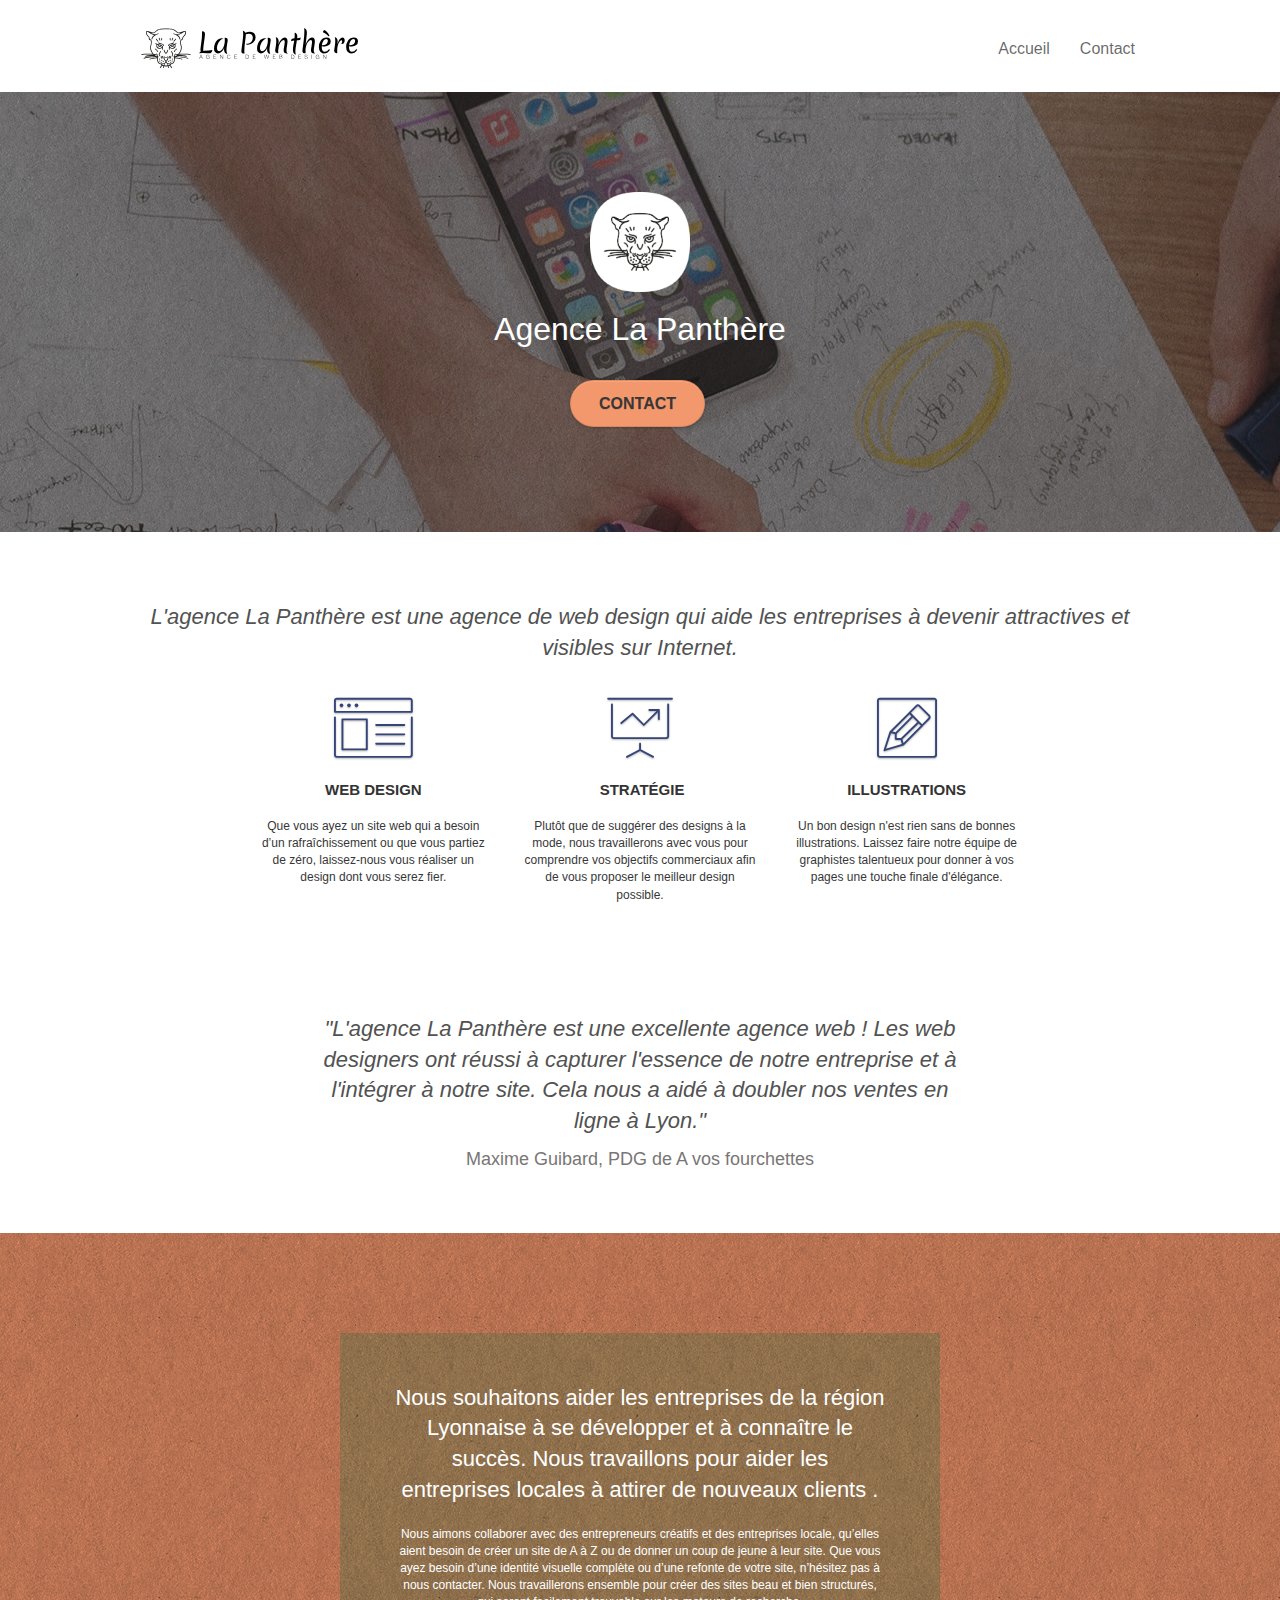
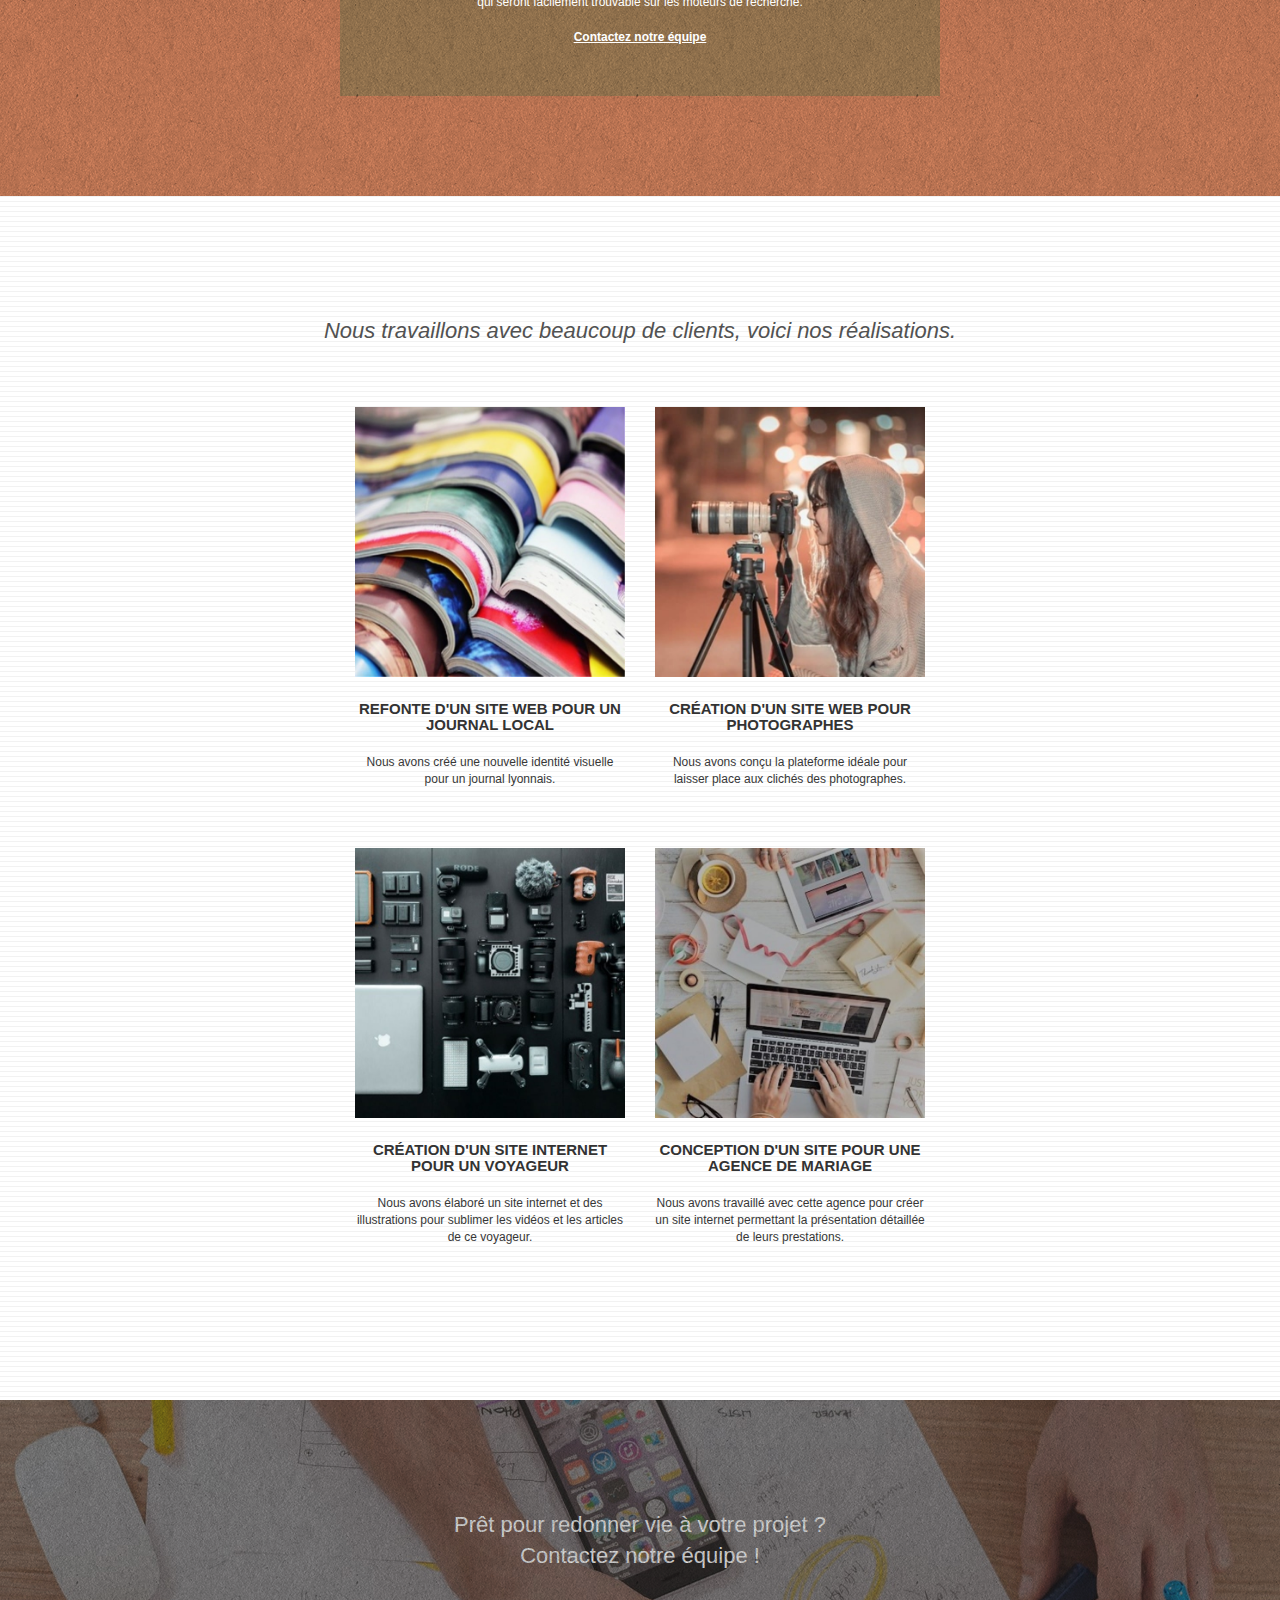
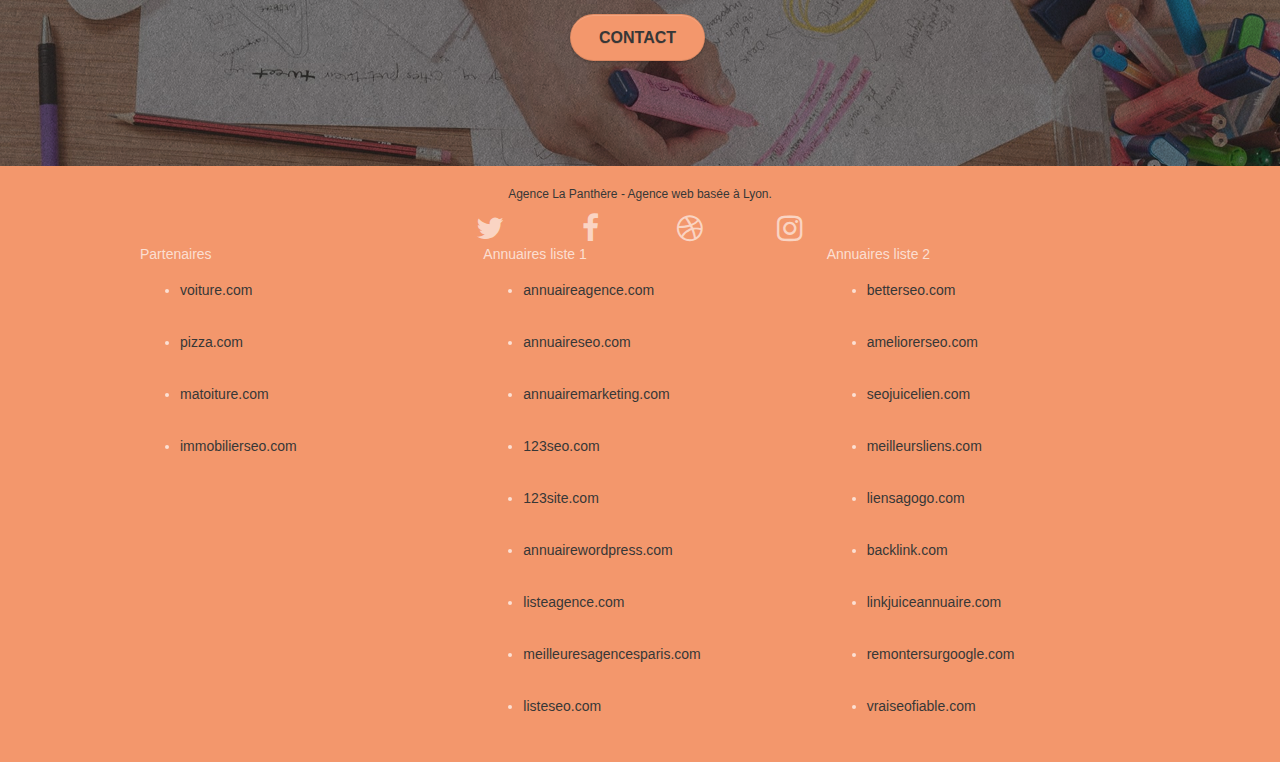
<file: index.html>
<!doctype html>
<html lang="fr">

<head>
	<meta charset="utf-8">
	<meta name="keywords" content="agence design lyon">
	<meta name="description"
		content="L'agence La Panthère est une agence de web design qui aide les entreprises à devenir attractives et visibles sur Internet">
	<meta name="viewport" content="width=device-width, initial-scale=1.0, viewport-fit=cover">
	<link rel="shortcut icon" type="image/png" href="favicon.jpg">

	<link rel="stylesheet" type="text/css" href="./css/bootstrap-min.css">
	<link rel="stylesheet" type="text/css" href="style.css">
	<link rel="stylesheet" type="text/css" href="./css/font-awesome-min.css">
	<link rel="stylesheet" type="text/css" href="./css/et-line-min.css">


	<script src="./js/bootstrap-min.js"></script>

	<title>La Panthère</title>


	<!-- Analytics -->

	<!-- Analytics END -->

</head>

<body>
	<!-- Principal conteneur -->
	<div class="page-container">

		<!-- bloc-0 -->
		<div class="bloc bgc-white l-bloc " id="bloc-0">
			<div class="container bloc-sm">

				<nav class="navbar row">
					<div class="navbar-header">
						<a class="navbar-brand" href="index.html"><img src="img/agence-la-panthere-monochrome.svg"
								alt="La Panthère, agence de web design" height="40" /></a>
						<button id="nav-toggle" type="button" class="ui-navbar-toggle navbar-toggle"
							data-toggle="collapse" data-target=".navbar-1">
							<span class="sr-only">Toggle navigation</span><span class="icon-bar"></span><span
								class="icon-bar"></span><span class="icon-bar"></span>
						</button>
					</div>
					<div class="collapse navbar-collapse navbar-1 special-dropdown-nav">
						<ul class="site-navigation nav navbar-nav">
							<li>
								<a href="index.html">Accueil</a>
							</li>
							<li>
							</li>
							<li>
								<a href="page2.html">Contact</a>
							</li>
						</ul>
					</div>
				</nav>
			</div>
		</div>
		<!-- bloc-0 END -->

		<!-- bloc-1-presentation -->
		<div class="bloc bgc-dark-slate-blue bg-banniere d-bloc bg-t-edge bloc-bg-texture texture-paper b-parallax"
			id="bloc-1-hero">
			<div class="container bloc-lg">
				<div class="row tight-width-whitespace">
					<div class="col-sm-12">
						<img src="img/logo.png" class="center-block image-resize-mode" width="100"
							alt="Logo la Panthère" />
						<h1 class="text-center hero-bloc-text tc-white ">
							Agence La Panthère
						</h1>
						<div class="text-center">
							<a href="page2.html" class="btn btn-lg btn-clean btn-rd cta-hero btn-atomic-tangerine"
								id="cta-hero">Contact</a>
						</div>
					</div>
				</div>
			</div>
		</div>
		<!-- bloc-1-presentation END -->

		<!-- bloc-2-services -->
		<div class="bloc bgc-white l-bloc" id="bloc-2-services">
			<div class="container bloc-md">
				<div class="row">
					<div class="col-sm-12 text-center text-image-replacer">
						<h2>L'agence La Panthère est une agence de web design qui aide les entreprises à devenir
							attractives et visibles sur Internet.</h2>
					</div>
				</div>
				<div class="row voffset-lg med-width-whitespace">
					<div class="col-sm-4">
						<div class="text-center">
							<span class="et-icon-browser sm-shadow icon-dark-slate-blue icons icon-lg"></span>
						</div>
						<h3 class="mg-md text-center">
							Web design
						</h3>
						<p class="text-center ">
							Que vous ayez un site web qui a besoin d&rsquo;un rafraîchissement ou que vous partiez de
							zéro, laissez-nous vous réaliser un design dont vous serez fier.
						</p>
					</div>
					<div class="col-sm-4">
						<div class="text-center">
							<span class="et-icon-presentation sm-shadow icon-dark-slate-blue icons icon-lg"></span>
						</div>
						<h3 class="mg-md text-center">
							&nbsp;Stratégie
						</h3>
						<p class="text-center ">
							Plutôt que de suggérer des designs à la mode, nous travaillerons avec vous pour comprendre
							vos objectifs commerciaux afin de vous proposer le meilleur design possible.<br>
						</p>
					</div>
					<div class="col-sm-4">
						<div class="text-center">
							<span class="et-icon-edit sm-shadow icon-dark-slate-blue icons icon-lg"></span>
						</div>
						<h3 class="mg-md text-center">
							Illustrations
						</h3>
						<p class="text-center ">
							Un bon design n'est rien sans de bonnes illustrations. Laissez faire notre équipe de
							graphistes talentueux pour donner à vos pages une touche finale d'élégance.
						</p>
					</div>
				</div>
				<div class="row voffset-lg voffset">
					<div class="col-xs-12 col-md-8 col-md-offset-2 text-center text-image-replacer">
						<h2>"L'agence La Panthère est une excellente agence web ! Les web designers ont réussi à
							capturer l'essence de notre entreprise et à l'intégrer à notre site. Cela nous a aidé à
							doubler nos ventes en ligne à Lyon."</h2>
						<p>Maxime Guibard, PDG de A vos fourchettes</p>
					</div>
				</div>
			</div>
		</div>
		<!-- bloc-2-services END -->

		<!-- bloc-3-what-i-do -->
		<div class="bloc tc-white bgc-atomic-tangerine bg-presentation d-bloc bloc-bg-texture texture-paper b-parallax"
			id="bloc-3-what-i-do">
			<div class="container bloc-lg">
				<div class="row tight-width-whitespace black-background">
					<div class="col-sm-12">
						<h2 class="mg-md text-center tc-white">
							Nous souhaitons aider les entreprises de la région Lyonnaise à se développer et à connaître
							le succès. Nous travaillons pour aider les entreprises locales à attirer de nouveaux clients
							.<br>
						</h2>
						<p class="text-center white">
							Nous aimons collaborer avec des entrepreneurs créatifs et des entreprises locale, qu’elles
							aient besoin de créer un site de A à Z ou de donner un coup de jeune à leur site. Que vous
							ayez besoin d’une identité visuelle complète ou d’une refonte de votre site, n’hésitez pas à
							nous contacter. Nous travaillerons ensemble pour créer des sites beau et bien structurés,
							qui seront facilement trouvable sur les moteurs de recherche. <br><br><a
								class="ltc-white bold-link" href="page2.html">Contactez notre équipe</a><br>
						</p>
					</div>
				</div>
			</div>
		</div>
		<!-- bloc-3-what-i-do END -->

		<!-- bloc-4-portfolio -->
		<div class="bloc bgc-white bg-lines-h2-bg bg-repeat l-bloc" id="bloc-4-portfolio">
			<div class="container bloc-lg">
				<div class="row">
					<div class="col-sm-12 text-center text-image-replacer">
						<h2>Nous travaillons avec beaucoup de clients, voici nos réalisations.</h2>
					</div>
				</div>
				<div class="row tight-width-whitespace portfolio-row">
					<div class="col-sm-6">
						<a href="#" data-lightbox="img/1.jpg" data-gallery-id="gallery-1"
							data-caption="Refonte d'un site web pour un journal local" data-frame="snapshot-lb"><img
								src="img/1.jpg" alt="refonte site web journal"
								class="img-responsive portfolio-thumb" /></a>
						<h3 class="mg-md text-center">
							Refonte d'un site web pour un journal local
						</h3>
						<p class="text-center">
							Nous avons créé une nouvelle identité visuelle pour un journal lyonnais.
						</p>
					</div>
					<div class="col-sm-6">
						<a href="#" data-lightbox="img/2.jpg" data-gallery-id="gallery-1"
							data-caption="Création d'un site web pour photographes" data-frame="snapshot-lb"><img
								src="img/2.jpg" class="img-responsive portfolio-thumb"
								alt="Création d'un site web pour photographes" /></a>
						<h3 class="mg-md text-center">
							Création d'un site web pour photographes
						</h3>
						<p class="text-center">
							Nous avons conçu la plateforme idéale pour laisser place aux clichés des photographes.
						</p>
					</div>
				</div>
				<div class="row tight-width-whitespace portfolio-row">
					<div class="col-sm-6">
						<a href="#" data-lightbox="img/3.jpg" data-gallery-id="gallery-1"
							data-caption="Création d'un site internet pour un voyageur" data-frame="snapshot-lb"><img
								src="img/3.jpg" class="img-responsive portfolio-thumb"
								alt="Création d'un site web pour voyageur" /></a>
						<h3 class="mg-md text-center">
							Création d'un site internet pour un voyageur
						</h3>
						<p class="text-center">
							Nous avons élaboré un site internet et des illustrations pour sublimer les vidéos et les
							articles de ce voyageur.
						</p>
					</div>
					<div class="col-sm-6">
						<a href="#" data-lightbox="img/4.jpg" data-gallery-id="gallery-1"
							data-caption="Conception d'un site pour une agence de mariage" data-frame="snapshot-lb"><img
								src="img/4.jpg" class="img-responsive portfolio-thumb"
								alt="Création d'un site web pour agence de mariage" /></a>
						<h3 class="mg-md text-center">
							Conception d'un site pour une agence de mariage
						</h3>
						<p class="text-center">
							Nous avons travaillé avec cette agence pour créer un site internet permettant la
							présentation détaillée de leurs prestations.
						</p>
					</div>
				</div>
			</div>
		</div>
		<!-- bloc-4-portfolio END -->

		<!-- bloc-5-cta -->
		<div class="bloc bgc-dark-slate-blue bg-banniere d-bloc bloc-bg-texture texture-paper" id="bloc-5-cta">
			<div class="container bloc-lg">
				<div class="row">
					<h2 class="mg-md text-center tc-white">
						Prêt pour redonner vie à votre projet ?<br>Contactez notre équipe !
					</h2>
					<div class="col-sm-12 text-center">
						<a href="page2.html"
							class="btn btn-atomic-tangerine btn-clean btn-rd btn-lg cta-hero">Contact</a>
					</div>
				</div>
			</div>
		</div>
		<!-- bloc-5-cta END -->

		<!-- Footer - bloc-8 -->
		<div class="bloc bgc-atomic-tangerine d-bloc" id="bloc-8">
			<div class="container bloc-sm">
				<div class="row">
					<div class="col-sm-12">
						<p class="text-center">
							Agence La Panthère - Agence web basée à Lyon.<br>
						</p>
						<div class="row row-no-gutters social">
							<div class="col-sm-3">
								<div class="text-center">
									<a class="social" href="index.html" aria-label="Lien vers page Twitter"><span
											class="fa fa-twitter icon-md"></span></a>
								</div>
							</div>
							<div class="col-sm-3">
								<div class="text-center">
									<a class="social" href="index.html" aria-label="Lien vers page Facebook"><span
											class="fa fa-facebook icon-md"></span></a>
								</div>
							</div>
							<div class="col-sm-3">
								<div class="text-center">
									<a class="social" href="index.html" aria-label="Lien vers page Dribble"><span
											class="fa fa-dribbble icon-md"></span></a>
								</div>
							</div>
							<div class="col-sm-3">
								<div class="text-center">
									<a class="social" href="index.html" aria-label="Lien vers page Instagram"><span
											class="fa fa-instagram icon-md"></span></a>
								</div>
							</div>
						</div>
						<div class="row">
							<div class="col-sm-4">
								Partenaires
								<ul>
									<li><a href="voiture.com">voiture.com</a></li>
									<li><a href="pizza.com">pizza.com</a></li>
									<li><a href="matoiture.com">matoiture.com</a></li>
									<li><a href="immobilierseo.com">immobilierseo.com</a></li>
								</ul>
							</div>
							<div class="col-sm-4">
								Annuaires liste 1
								<ul>
									<li><a href="annuaireagence.com">annuaireagence.com</a></li>
									<li><a href="annuaireseo.com">annuaireseo.com</a></li>
									<li><a href="annuairemarketing.com">annuairemarketing.com</a></li>
									<li><a href="123seoture.com">123seo.com</a></li>
									<li><a href="123site.com">123site.com</a></li>
									<li><a href="annuairewordpress.com">annuairewordpress.com</a></li>
									<li><a href="listeagence.com">listeagence.com</a></li>
									<li><a href="meilleuresagencesparis.com">meilleuresagencesparis.com</a></li>
									<li><a href="listeseo.com">listeseo.com</a></li>
								</ul>
							</div>
							<div class="col-sm-4">
								Annuaires liste 2
								<ul>
									<li><a href="betterseo.com">betterseo.com</a></li>
									<li><a href="ameliorerseo.com">ameliorerseo.com</a></li>
									<li><a href="seojuicelien.com">seojuicelien.com</a></li>
									<li><a href="meilleursliens.com">meilleursliens.com</a></li>
									<li><a href="liensagogo.com">liensagogo.com</a></li>
									<li><a href="backlink.com">backlink.com</a></li>
									<li><a href="linkjuiceannuaire.com">linkjuiceannuaire.com</a></li>
									<li><a href="remontersurgoogle.com">remontersurgoogle.com</a></li>
									<li><a href="vraiseofiable.com">vraiseofiable.com</a></li>
								</ul>
							</div>
						</div>
					</div>
				</div>
			</div>
		</div>
		<!-- Footer - bloc-8 END -->

	</div>
	<!-- Principal conteneur END -->


</body>

</html>
</file>
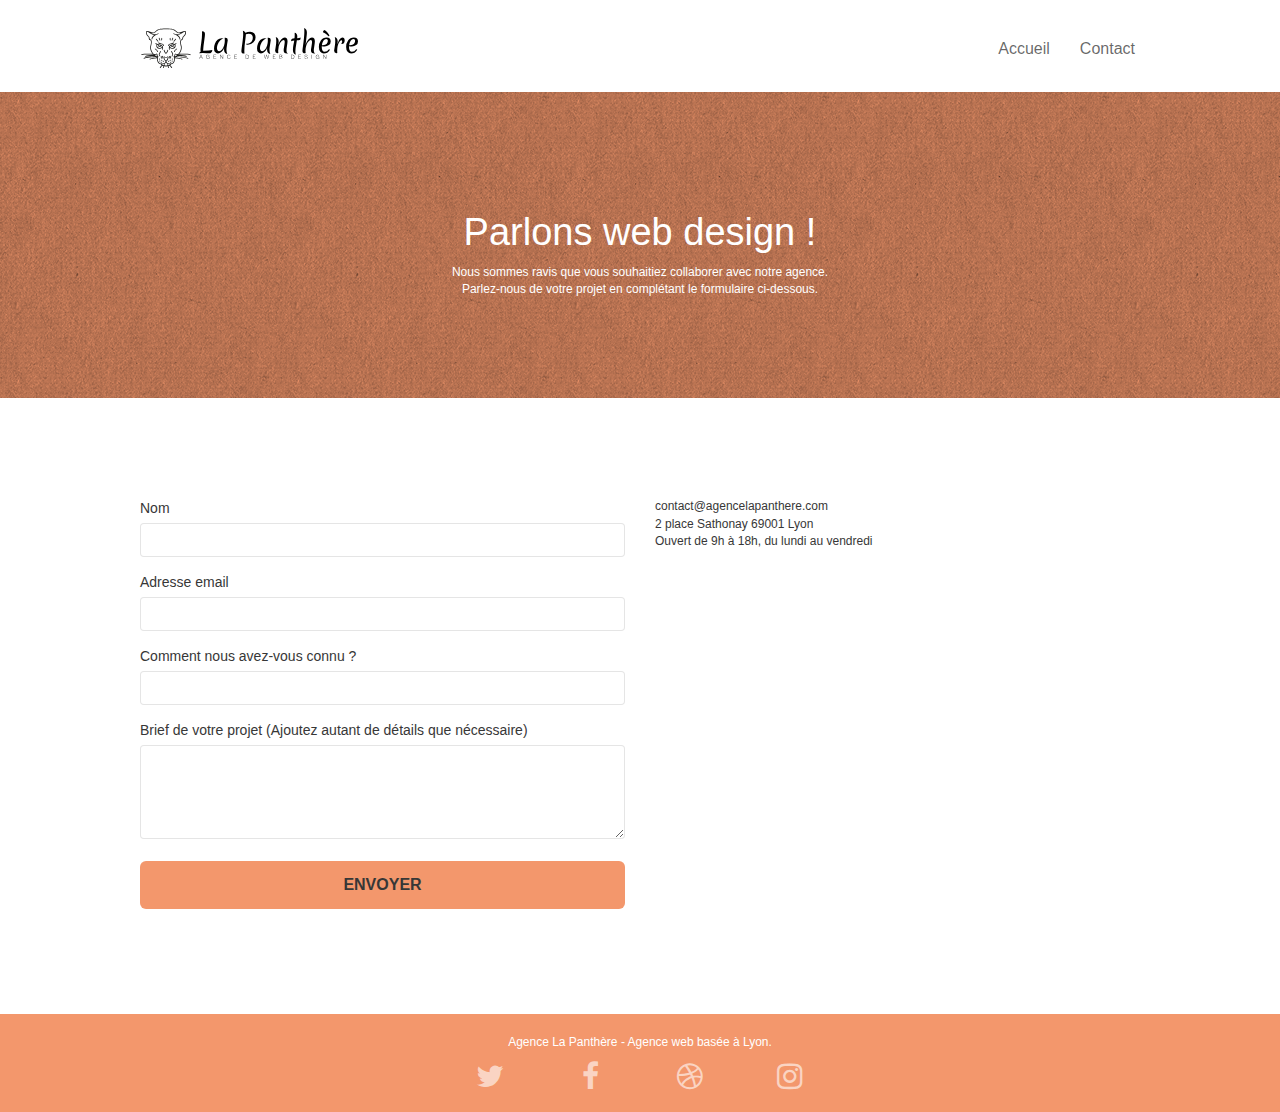
<file: page2.html>
<!doctype html>
<html lang="fr">
<head>
    <meta charset="utf-8">
    <meta name="keywords" content="agence design lyon">
    <meta name="description" content="Contact - L'agence La Panthère est une agence de web design qui aide les entreprises à devenir attractives et visibles sur Internet">
    <meta name="viewport" content="width=device-width, initial-scale=1.0, viewport-fit=cover">
    <link rel="shortcut icon" type="image/png" href="favicon.jpg">
    
	<link rel="stylesheet" type="text/css" href="./css/bootstrap-min.css">
	<link rel="stylesheet" type="text/css" href="style.css">
	<link rel="stylesheet" type="text/css" href="./css/font-awesome-min.css">
	<link rel="stylesheet" type="text/css" href="./css/et-line-min.css">
	
    
	<script src="./js/jquery-2.1.0-min.js"></script>
	<script src="./js/bootstrap-min.js"></script>
	<script src="./js/blocs-min.js"></script>
	<script src="./js/jqBootstrapValidation-min.js"></script>
	<script src="./js/formHandler-min.js"></script>
    <title>Contact</title>

    
<!-- Analytics -->
 
<!-- Analytics END -->
    
</head>
<body>
<!-- Principal conteneur -->
<div class="page-container">
    
<!-- bloc-0 -->
<div class="bloc bgc-white l-bloc " id="bloc-0">
	<div class="container bloc-sm">
		<nav class="navbar row">
			<div class="navbar-header">
				<a class="navbar-brand" href="index.html"><img src="img/agence-la-panthere-monochrome.svg" alt="Lyon web design logo" height="40" /></a>
				<button id="nav-toggle" type="button" class="ui-navbar-toggle navbar-toggle" data-toggle="collapse" data-target=".navbar-1">
					<span class="sr-only">Toggle navigation</span><span class="icon-bar"></span><span class="icon-bar"></span><span class="icon-bar"></span>
				</button>
			</div>
			<div class="collapse navbar-collapse navbar-1 special-dropdown-nav">
				<ul class="site-navigation nav navbar-nav">
					<li>
						<a href="index.html">Accueil</a>
					</li>
					<li>
					</li>
					<li>
						<a href="page2.html">Contact</a>
					</li>
				</ul>
			</div>
		</nav>
	</div>
</div>
<!-- bloc-0 END -->

<!-- bloc-6 -->
<div class="bloc bg-dots-bg bg-repeat bgc-atomic-tangerine d-bloc bloc-bg-texture texture-paper" id="bloc-6">
	<div class="container bloc-lg">
		<div class="row">
			<div class="col-sm-12">
				<h1 class="text-center hero-bloc-text tc-white">
					Parlons web design !
				</h1>
				<p class="text-center mg-lg tc-white tight-width-whitespace">
					Nous sommes ravis que vous souhaitiez collaborer avec notre agence.<br>
					Parlez-nous de votre projet en complétant le formulaire ci-dessous.
				</p>
			</div>
		</div>
	</div>
</div>
<!-- bloc-6 END -->

<!-- bloc-7 -->
<div class="bloc bgc-white l-bloc" id="bloc-7">
	<div class="container bloc-lg">
		<div class="row">
			<div class="col-sm-6">
				<form id="form_1" novalidate success-msg="Votre message a bien été envoyé." fail-msg="Désolé, notre serveur ne répond pas, veuillez nous excuser pour la gêne occasionnée.">
					<div class="form-group">
						<label>
							Nom
						</label>
						<input id="name" class="form-control" required aria-required="true" />
					</div>
					<div class="form-group">
						<label>
							Adresse email
						</label>
						<input id="email" class="form-control" type="email" required aria-required="true" />
					</div>
					<div class="form-group">
						<label>
							Comment nous avez-vous connu ?
						</label>
						<input class="form-control" type="email" required aria-required="true" id="input_504" />
					</div>
					<div class="form-group">
						<label>
							Brief de votre projet (Ajoutez autant de détails que nécessaire)<br>
						</label><textarea id="message" class="form-control" rows="4" cols="50" required></textarea>
					</div> 
					<button class="bloc-button btn btn-lg btn-block cta-hero btn-atomic-tangerine" type="submit">
						Envoyer
					</button>
				</form>
			</div>
			<div class="col-sm-6">
				<p>
					contact@agencelapanthere.com<br>2 place Sathonay 69001 Lyon<br>Ouvert de 9h à 18h, du lundi au vendredi<br>
				</p>
			</div>
		</div>
	</div>
</div>
<!-- bloc-7 END -->

<!-- ScrollToTop Button -->
<a class="bloc-button btn btn-d scrollToTop" onclick="scrollToTarget('1')"><span class="fa fa-chevron-up"></span></a>
<!-- ScrollToTop Button END-->


<!-- Footer - bloc-8 -->
<div class="bloc bgc-atomic-tangerine d-bloc" id="bloc-8">
	<div class="container bloc-sm">
		<div class="row">
			<div class="col-sm-12">
				<p class="text-center white">
					Agence La Panthère - Agence web basée à Lyon.<br>
				</p>
				<div class="row row-no-gutters social">
					<div class="col-sm-3">
						<div class="text-center">
							<a class="social" href="index.html"><span class="fa fa-twitter icon-md"></span></a>
						</div>
					</div>
					<div class="col-sm-3">
						<div class="text-center">
							<a class="social" href="index.html"><span class="fa fa-facebook icon-md"></span></a>
						</div>
					</div>
					<div class="col-sm-3">
						<div class="text-center">
							<a class="social" href="index.html"><span class="fa fa-dribbble icon-md"></span></a>
						</div>
					</div>
					<div class="col-sm-3">
						<div class="text-center">
							<a class="social" href="index.html"><span class="fa fa-instagram icon-md"></span></a>
						</div>
					</div>
				</div>
			</div>
		</div>
	</div>
</div>
<!-- Footer - bloc-8 END -->

</div>
<!-- Principal conteneur END -->
    

</body>
</html>
</file>
<file: style.css>
body {
    margin: 0;
    padding: 0;
    background: #FFF;
    overflow-x: hidden;
    -webkit-font-smoothing: antialiased;
    -moz-osx-font-smoothing: grayscale;
}

a,
button {
    transition: all .3s ease-in-out;
    outline: none!important;
}

a:hover {
    text-decoration: none;
    cursor: pointer;
}

#page-loading-blocs-notifaction {
    position: fixed;
    top: 0;
    bottom: 0;
    width: 100%;
    z-index: 100000;
    background: #FFFFFF url("img/pageload-spinner.gif") no-repeat center center;
}

.bloc {
    width: 100%;
    clear: both;
    background: 50% 50% no-repeat;
    padding: 0 50px;
    -webkit-background-size: cover;
    -moz-background-size: cover;
    -o-background-size: cover;
    background-size: cover;
    position: relative;
}

.bloc .container {
    padding-left: 0;
    padding-right: 0;
}

.bloc-lg {
    padding: 100px 50px;
}

.bloc-md {
    padding: 50px;
}

.bloc-sm {
    padding: 20px 50px;
}

.bg-center,
.bg-l-edge,
.bg-r-edge,
.bg-t-edge,
.bg-b-edge,
.bg-tl-edge,
.bg-bl-edge,
.bg-tr-edge,
.bg-br-edge,
.bg-repeat {
    -webkit-background-size: auto!important;
    -moz-background-size: auto!important;
    -o-background-size: auto!important;
    background-size: auto!important;
}

.bg-repeat {
    background: repeat;
}

.bg-t-edge {
    background: top no-repeat;
}

.bloc-bg-texture::before {
    content: "";
    background-size: 2px 2px;
    position: absolute;
    top: 0;
    bottom: 0;
    left: 0;
    right: 0;
}

.texture-paper::before {
    background: url("img/texture-paper.png");
    background-size: 280px 280px;
}

.b-parallax {
    background-attachment: fixed;
}

.d-bloc {
    color: rgba(255, 255, 255, .7);
}

.d-bloc button:hover {
    color: rgba(255, 255, 255, .9);
}

.d-bloc .icon-round,
.d-bloc .icon-square,
.d-bloc .icon-rounded,
.d-bloc .icon-semi-rounded-a,
.d-bloc .icon-semi-rounded-b {
    border-color: rgba(255, 255, 255, .9);
}

.d-bloc .divider-h span {
    border-color: rgba(255, 255, 255, .2);
}

.d-bloc .a-btn,
.d-bloc .navbar a,
.d-bloc .navbar-brand,
.d-bloc a .icon-sm,
.d-bloc a .icon-md,
.d-bloc a .icon-lg,
.d-bloc a .icon-xl,
.d-bloc h1 a,
.d-bloc h2 a,
.d-bloc h3 a,
.d-bloc h4 a,
.d-bloc h5 a,
.d-bloc h6 a,
.d-bloc p a {
    color: rgba(255, 255, 255, .6);
}

.d-bloc .a-btn:hover,
.d-bloc .navbar a:hover,
.d-bloc .navbar-brand:hover,
.d-bloc a:hover .icon-sm,
.d-bloc a:hover .icon-md,
.d-bloc a:hover .icon-lg,
.d-bloc a:hover .icon-xl,
.d-bloc h1 a:hover,
.d-bloc h2 a:hover,
.d-bloc h3 a:hover,
.d-bloc h4 a:hover,
.d-bloc h5 a:hover,
.d-bloc h6 a:hover,
.d-bloc p a:hover {
    color: rgba(255, 255, 255, 1);
}

.d-bloc .navbar-toggle .icon-bar {
    background: rgba(255, 255, 255, 1);
}

.d-bloc .btn-wire,
.d-bloc .btn-wire:hover {
    color: rgba(255, 255, 255, 1);
    border-color: rgba(255, 255, 255, 1);
}

.d-bloc .panel {
    color: rgba(0, 0, 0, .5);
}

.d-bloc .panel button:hover {
    color: rgba(0, 0, 0, .7);
}

.d-bloc .panel icon {
    border-color: rgba(0, 0, 0, .7);
}

.d-bloc .panel .divider-h span {
    border-color: rgba(0, 0, 0, .1);
}

.d-bloc .panel .a-btn {
    color: rgba(0, 0, 0, .6);
}

.d-bloc .panel .a-btn:hover {
    color: rgba(0, 0, 0, 1);
}

.d-bloc .panel .btn-wire,
.d-bloc .panel .btn-wire:hover {
    color: rgba(0, 0, 0, .7);
    border-color: rgba(0, 0, 0, .3);
}

.d-bloc .panel,
.l-bloc {
    color: rgba(0, 0, 0, .5);
}

.d-bloc .panel button:hover,
.l-bloc button:hover {
    color: rgba(0, 0, 0, .7);
}

.l-bloc .icon-round,
.l-bloc .icon-square,
.l-bloc .icon-rounded,
.l-bloc .icon-semi-rounded-a,
.l-bloc .icon-semi-rounded-b {
    border-color: rgba(0, 0, 0, .7);
}

.d-bloc .panel .divider-h span,
.l-bloc .divider-h span {
    border-color: rgba(0, 0, 0, .1);
}

.d-bloc .panel .a-btn,
.l-bloc .a-btn,
.l-bloc .navbar a,
.l-bloc .navbar-brand,
.l-bloc a .icon-sm,
.l-bloc a .icon-md,
.l-bloc a .icon-lg,
.l-bloc a .icon-xl,
.l-bloc h1 a,
.l-bloc h2 a,
.l-bloc h3 a,
.l-bloc h4 a,
.l-bloc h5 a,
.l-bloc h6 a,
.l-bloc p a {
    color: rgba(0, 0, 0, .6);
}

.d-bloc .panel .a-btn:hover,
.l-bloc .a-btn:hover,
.l-bloc .navbar a:hover,
.l-bloc .navbar-brand:hover,
.l-bloc a:hover .icon-sm,
.l-bloc a:hover .icon-md,
.l-bloc a:hover .icon-lg,
.l-bloc a:hover .icon-xl,
.l-bloc h1 a:hover,
.l-bloc h2 a:hover,
.l-bloc h3 a:hover,
.l-bloc h4 a:hover,
.l-bloc h5 a:hover,
.l-bloc h6 a:hover,
.l-bloc p a:hover {
    color: rgba(0, 0, 0, 1);
}

.l-bloc .navbar-toggle .icon-bar {
    color: rgba(0, 0, 0, .6);
}

.d-bloc .panel .btn-wire,
.d-bloc .panel .btn-wire:hover,
.l-bloc .btn-wire,
.l-bloc .btn-wire:hover {
    color: rgba(0, 0, 0, .7);
    border-color: rgba(0, 0, 0, .3);
}

.voffset {
    margin-top: 30px;
}

.voffset-lg {
    margin-top: 80px;
}

.row-no-gutters {
    margin-right: 0;
    margin-left: 0;
}

.row.row-no-gutters > [class^="col-"],
.row.row-no-gutters > [class*=" col-"] {
    padding-right: 0;
    padding-left: 0;
}

#bloc-1-hero h1 {
    font-size: 32px;
}

.navbar {
    margin-bottom: 0;
    z-index: 1;
}

.navbar-brand {
    height: auto;
    padding: 3px 15px;
    font-size: 25px;
    font-weight: normal;
    font-weight: 600;
    line-height: 44px;
}

.navbar-brand img {
    max-height: 200px;
    margin: 0 5px 0 0;
    display: inline;
}

.navbar-brand img[src$=svg] {
    min-width: 100px;
}

.nav-center .navbar-brand img {
    margin: 0;
}

.navbar .nav {
    padding-top: 2px;
    margin-right: -16px;
    float: right;
    z-index: 1;
}

.nav > li {
    float: left;
    margin-top: 4px;
    font-size: 16px;
}

.navbar-nav .open .dropdown-menu > li > a {
    text-align: inherit;
}

.nav > li a:hover,
.nav > li a:focus {
    background: transparent;
}

.navbar-toggle {
    margin: 10px 10px 0 0;
    border: 0px;
}

.navbar-toggle:hover {
    background: transparent!important;
}

.navbar-toggle .icon-bar {
    background-color: rgba(0, 0, 0, .5);
    width: 26px;
}

.nav-invert .navbar .nav {
    float: left;
}

.nav-invert .navbar-header,
.nav-invert .navbar-brand {
    float: right;
    position: relative;
    z-index: 2;
}

@media (min-width: 768px) {
    .site-navigation {
        position: absolute;
        top: 50%;
        right: 20px;
        transform: translate(0, -50%);
        -webkit-transform: translateY(-50%);
    }
    .nav > li .dropdown-menu a,
    .nav > li .dropdown-menu a:hover {
        color: #484848;
    }
    .nav-invert .site-navigation {
        left: 0;
        right: 0;
    }
    .nav-center {
        text-align: center;
    }
    .nav-center .navbar-header {
        width: 100%;
    }
    .nav-center .navbar-header,
    .nav-center .navbar-brand,
    .nav-center .nav > li {
        float: none;
        display: inline-block;
    }
    .nav-center .site-navigation {
        position: relative;
        width: 100%;
        right: 0;
        margin-right: 0px;
        margin-top: 20px;
    }
    .nav-center.mini-nav .navbar-toggle {
        float: none;
        margin: 10px auto 0;
    }
}

.nav > li > .dropdown a {
    background: none!important;
    display: block;
    padding: 14px 15px;
}

nav .caret {
    margin: 0 5px;
}

.dropdown-menu .dropdown-menu {
    top: -8px;
    left: 100%;
}

.dropdown-menu .dropmenu-flow-right {
    top: 100%;
    left: 0;
    margin-left: -1px;
    border-top-left-radius: 0;
    border-top-right-radius: 0;
}

.dropdown-menu .dropdown span {
    border: 4px solid black;
    border-top-color: transparent;
    border-right-color: transparent;
    border-bottom-color: transparent;
    margin: 6px -5px 0 0!important;
    float: right;
}

.mg-md {
    margin-top: 10px;
    margin-bottom: 20px;
}

.mg-lg {
    margin-top: 10px;
    margin-bottom: 40px;
}

.btn {
    margin: 0 5px 5px 0;
}

.btn.pull-right {
    margin: 0 0 5px 5px;
}

.btn-d,
.btn-d:hover,
.btn-d:focus {
    color: #FFF;
    background: rgba(0, 0, 0, .3);
}

button {
    outline: none!important;
}

.btn-rd {
    border-radius: 40px;
}

.btn-clean {
    border: 1px solid rgba(0, 0, 0, .08);
    border-bottom-color: rgba(0, 0, 0, .1);
    text-shadow: 0 1px 0 rgba(0, 0, 1, .1);
    box-shadow: 0 1px 3px rgba(0, 0, 1, .25), inset 0 1px 0 0 rgba(255, 255, 255, .15);
}

.icon-md {
    font-size: 30px!important;
}

.icon-lg {
    font-size: 60px!important;
}

.sm-shadow {
    text-shadow: 0 1px 2px rgba(0, 0, 0, .3);
}

.panel-sq,
.panel-sq .panel-heading,
.panel-sq .panel-footer {
    border-radius: 0;
}

.panel-rd {
    border-radius: 30px;
}

.panel-rd .panel-heading {
    border-radius: 29px 29px 0 0;
}

.panel-rd .panel-footer {
    border-radius: 0 0 29px 29px;
}

.form-control {
    border-color: rgba(0, 0, 0, .1);
    box-shadow: none;
}

.scrollToTop {
    width: 40px;
    height: 40px;
    position: fixed;
    bottom: 20px;
    right: 20px;
    opacity: 0;
    z-index: 500;
    transition: all .3s ease-in-out;
}

.scrollToTop span {
    margin-top: 6px;
}

.showScrollTop {
    font-size: 14px;
    opacity: 1;
}

a[data-lightbox] {
    position: relative;
    display: block;
    text-align: center;
}

a[data-lightbox]:hover::before {
    content: "+";
    font-family: "HelveticaNeue-Light", "Helvetica Neue Light", "Helvetica Neue", Helvetica, Arial;
    font-size: 32px;
    width: 50px;
    height: 50px;
    margin-left: -25px;
    border-radius: 50%;
    background: rgba(0, 0, 0, .6);
    color: #FFF;
    font-weight: 100;
    z-index: 1;
    position: absolute;
    top: 50%;
    transform: translateY(-50%);
    -webkit-transform: translateY(-50%);
}

a[data-lightbox]:hover img {
    opacity: 0.6;
    -webkit-animation-fill-mode: none;
    animation-fill-mode: none;
}

#lightbox-modal {
    display: flex;
    align-items: center;
}

#lightbox-modal .modal-dialog {
    width: 90%;
    max-width: 900px;
    margin: 0 auto 0;
}

#lightbox-modal .modal-dialog img {
    max-height: 90vh;
    margin: 0 auto;
}

.lightbox-caption {
    padding: 20px;
    color: #FFF;
    background: rgba(0, 0, 0, .5);
    position: absolute;
    left: 15px;
    right: 15px;
    bottom: 5px;
}

.close-lightbox {
    color: #FFF;
    font-size: 30px;
    position: absolute;
    top: 20px;
    right: 20px;
    z-index: 20;
    background: rgba(0, 0, 0, .5);
    border: none;
    line-height: 30px;
    padding: 0 9px 5px;
    opacity: 0.3;
}

.close-lightbox:hover,
.next-lightbox:hover,
.prev-lightbox:hover {
    opacity: 1.0;
    color: #FFF;
}

.next-lightbox,
.prev-lightbox {
    font-size: 20px;
    color: rgba(255, 255, 255, .9);
    background: rgba(0, 0, 0, .5);
    transition: all .2s ease-in-out;
    position: absolute;
    top: 45%;
    z-index: 1;
    opacity: 0.4;
}

.next-lightbox {
    padding: 6px 8px 1px 13px;
    right: 25px;
}

.prev-lightbox {
    padding: 6px 13px 1px 10px;
    left: 25px;
}

.snapshot-lb .modal-body {
    padding-bottom: 45px;
}

.snapshot-lb .lightbox-caption {
    padding: 0;
    color: rgba(0, 0, 0, .5);
    background: none;
}

h1,
h2,
h3,
h4,
h5,
h6,
p,
label,
.btn,
a {
    font-family: "helvetica";
    font-weight: 400;
    color: #373737;
}

.container {
    max-width: 1000px;
}

.hero-bloc-text {
    font-size: 38px;
}

.hero-bloc-text-sub {
    font-size: 36px;
}

.statement-bloc-text {
    line-height: 26px;
    font-style: italic;
    font-size: 20px;
    text-align: center;
    font-weight: lighter;
    max-width: 520px;
    margin: auto auto auto auto;
}

p {
    font-size: 12px;
}

.tight-width-whitespace {
    max-width: 600px;
    margin: auto auto auto auto;
}

.h1 {
    font-size: 20px;
    font-family: "Open Sans";
}

.cta-hero {
    margin-top: 22px;
    color: #373737!important;
    text-transform: uppercase;
    padding: 12px 28px 12px 28px;
    font-size: 16px;
    font-weight: 700;
}

.social {
    max-width: 400px;
    margin: auto auto auto auto;
}

h2 {
    font-size: 22px;
    line-height: 1.4em;
}

h3 {
    font-size: 15px;
    text-transform: uppercase;
    font-weight: 700;
    color: #333333!important;
}

.med-width-whitespace {
    max-width: 800px;
    margin: auto auto auto auto;
    box-shadow: 0px 0px 0px #000000;
}

h1 {
    color: #333333!important;
}

h4 {
    color: #333333!important;
}

.icons {
    margin-bottom: 14px;
    margin-top: 24px;
}

.white {
    color: #FFFFFF!important;
}

.portfolio-thumb {
    margin-bottom: 24px;
}

.portfolio-row {
    margin-bottom: 44px;
    margin-top: 50px;
}

.avatar {
    box-shadow: 0px 4px 9px rgba(0, 0, 0, 0.3);
}

.black-background {
    background-color: rgba(165, 147, 99, 0.7);
    padding: 40px 40px 40px 40px;
}

.bold-link {
    font-weight: 900;
    text-decoration: underline!important;
}

.bgc-white {
    background-color: #FFFFFF;
}

.bgc-dark-slate-blue {
    background-color: #364577;
}

.bgc-atomic-tangerine {
    background-color: #F3976C;
}

.tc-white {
    color: white!important;
}

.btn-atomic-tangerine {
    background: #F3976C;
    color: #373737!important;
}

.btn-atomic-tangerine:hover {
    background: #c27956!important;
    color: #373737!important;
}

.ltc-white {
    color: #FFFFFF!important;
}

.ltc-white:hover {
    color: #cccccc!important;
}

.ltc-atomic-tangerine {
    color: #F3976C!important;
}

.ltc-atomic-tangerine:hover {
    color: #c27956!important;
}

.icon-dark-slate-blue {
    color: #364577!important;
    border-color: #364577!important;
}

.bg-dots-bg {
    background-image: url("img/dots-bg.png");
}

.bg-lines-h2-bg {
    background-image: url("img/lines-h2-bg.png");
}

.bg-banniere {
    background-image: url("img/agence-la-panthere.jpg");
}

.bg-presentation {
    background-image: url("img/image-de-presentation.jpg");
}

.text-image-replacer :last-child
{
    font-size: large;
    color: #797676
}

li, li a
{
    padding-top: 16px;
    padding-bottom: 16px;
}

.text-image-replacer :first-child
{
    font-size: 22px;
    font-style: italic;
    color: rgb(82, 82, 82);
}

@media (max-width: 1024px) {
    .bloc {
        padding-left: 20px;
        padding-right: 20px;
    }
    .bloc.full-width-bloc,
    .bloc-tile-2.full-width-bloc .container,
    .bloc-tile-3.full-width-bloc .container,
    .bloc-tile-4.full-width-bloc .container {
        padding-left: 0;
        padding-right: 0;
    }
}

@media (max-width: 992px) and (min-width: 768px) {
    .navbar .nav {
        max-width: 80%
    }
    .nav-center.navbar .nav {
        max-width: 100%
    }
}

@media only screen and (min-width: 768px) and (max-width: 1024px) and (orientation: landscape) {
    .b-parallax {
        background-attachment: scroll;
    }
}

@media only screen and (min-width: 1024px) and (max-width: 1366px) and (-webkit-min-device-pixel-ratio: 1.5) {
    .b-parallax {
        background-attachment: scroll;
    }
}

@media (max-width: 991px) {
    .container {
        width: 100%;
    }
    .b-parallax {
        background-attachment: scroll;
    }
    .page-container,
    #hero-bloc {
        overflow-x: hidden;
        position: relative;
    }
    .bloc-group,
    .bloc-group .bloc {
        display: block;
        width: 100%;
    }
    .bloc-fill-screen .fill-bloc-top-edge,
    .bloc-fill-screen .fill-bloc-bottom-edge {
        padding: 0 20px;
    }
}

@media (max-width: 767px) {
    .page-container {
        overflow-x: hidden;
        position: relative;
    }
    h1,
    h2,
    h3,
    h4,
    h5,
    h6,
    p,
    #disqus_thread {
        padding-left: 10px!important;
        padding-right: 10px!important;
    }
    .b-parallax {
        background-attachment: scroll;
    }
    .navbar .nav {
        padding-top: 0;
        border-top: 1px solid rgba(0, 0, 0, .2);
        float: none!important;
    }
    .navbar.row {
        margin-left: 0;
        margin-right: 0;
    }
    .site-navigation {
        position: inherit;
        transform: none;
        -webkit-transform: none;
        -ms-transform: none;
    }
    .nav > li {
        margin-top: 0;
        border-bottom: 1px solid rgba(0, 0, 0, .1);
        background: rgba(0, 0, 0, .05);
        text-align: left;
        padding-left: 15px;
        width: 100%;
    }
    .nav > li:hover {
        background: rgba(0, 0, 0, .08);
    }
    .dropdown .dropdown a .caret {
        float: none;
        margin: 5px 0 0 10px!important;
        border: 4px solid black;
        border-bottom-color: transparent;
        border-right-color: transparent;
        border-left-color: transparent;
    }
    #hero-bloc .navbar .nav {
        background: rgba(0, 0, 0, .8);
    }
    #hero-bloc .navbar .nav a {
        color: rgba(255, 255, 255, .6);
    }
    .hero {
        padding: 50px 0;
    }
    .hero-nav {
        left: -1px;
        right: -1px;
    }
    .navbar-collapse {
        padding: 0;
        overflow-x: hidden;
        -webkit-box-shadow: none;
        box-shadow: none;
    }
    .navbar-brand img {
        max-height: 40px;
        width: auto;
    }
    .nav-invert .navbar-header {
        float: none;
        width: 100%;
    }
    .nav-invert .navbar-toggle {
        float: left;
        margin-left: 10px;
    }
    .bloc {
        padding-left: 0;
        padding-right: 0;
    }
    .bloc-xxl,
    .bloc-xl,
    .bloc-lg {
        padding: 40px 0;
    }
    .bloc-sm,
    .bloc-md {
        padding-left: 0;
        padding-right: 0;
    }
    .bloc-tile-2 .container,
    .bloc-tile-3 .container,
    .bloc-tile-4 .container,
    .bloc-fill-screen .fill-bloc-top-edge,
    .bloc-fill-screen .fill-bloc-bottom-edge {
        padding-left: 0;
        padding-right: 0;
    }
    .a-block {
        padding: 0 10px;
    }
    .btn-dwn {
        display: none;
    }
    .voffset {
        margin-top: 5px;
    }
    .voffset-md {
        margin-top: 20px;
    }
    .voffset-lg {
        margin-top: 30px;
    }
    form {
        padding: 5px;
    }
    .close-lightbox {
        display: inline-block;
    }
    .blocsapp-device-iphone5 {
        background-size: 216px 425px;
        padding-top: 60px;
        width: 216px;
        height: 425px;
    }
    .blocsapp-device-iphone5 img {
        width: 180px;
        height: 320px;
    }
}

@media (max-width: 400px) {
    .bloc {
        padding-left: 0;
        padding-right: 0;
    }
}

@media (max-width: 767px) {
    .bloc-mob-center-text {
        text-align: center;
    }
}
</file>
<file: css/et-line-min.css>
@font-face{font-family:et-line;src:url(../fonts/et-line.eot);src:url(../fonts/et-line.eot?#iefix) format('embedded-opentype'),url(../fonts/et-line.woff) format('woff'),url(../fonts/et-line.ttf) format('truetype'),url(../fonts/et-line.svg#et-line) format('svg');font-weight:400;font-style:normal}.et-icon-adjustments,.et-icon-alarmclock,.et-icon-anchor,.et-icon-aperture,.et-icon-attachment,.et-icon-bargraph,.et-icon-basket,.et-icon-beaker,.et-icon-bike,.et-icon-book-open,.et-icon-briefcase,.et-icon-browser,.et-icon-calendar,.et-icon-camera,.et-icon-caution,.et-icon-chat,.et-icon-circle-compass,.et-icon-clipboard,.et-icon-clock,.et-icon-cloud,.et-icon-compass,.et-icon-desktop,.et-icon-dial,.et-icon-document,.et-icon-documents,.et-icon-download,.et-icon-dribbble,.et-icon-edit,.et-icon-envelope,.et-icon-expand,.et-icon-facebook,.et-icon-flag,.et-icon-focus,.et-icon-gears,.et-icon-genius,.et-icon-gift,.et-icon-global,.et-icon-globe,.et-icon-googleplus,.et-icon-grid,.et-icon-happy,.et-icon-hazardous,.et-icon-heart,.et-icon-hotairballoon,.et-icon-hourglass,.et-icon-key,.et-icon-laptop,.et-icon-layers,.et-icon-lifesaver,.et-icon-lightbulb,.et-icon-linegraph,.et-icon-linkedin,.et-icon-lock,.et-icon-magnifying-glass,.et-icon-map,.et-icon-map-pin,.et-icon-megaphone,.et-icon-mic,.et-icon-mobile,.et-icon-newspaper,.et-icon-notebook,.et-icon-paintbrush,.et-icon-paperclip,.et-icon-pencil,.et-icon-phone,.et-icon-picture,.et-icon-pictures,.et-icon-piechart,.et-icon-presentation,.et-icon-pricetags,.et-icon-printer,.et-icon-profile-female,.et-icon-profile-male,.et-icon-puzzle,.et-icon-quote,.et-icon-recycle,.et-icon-refresh,.et-icon-ribbon,.et-icon-rss,.et-icon-sad,.et-icon-scissors,.et-icon-scope,.et-icon-search,.et-icon-shield,.et-icon-speedometer,.et-icon-strategy,.et-icon-streetsign,.et-icon-tablet,.et-icon-target,.et-icon-telescope,.et-icon-toolbox,.et-icon-tools,.et-icon-tools-2,.et-icon-trophy,.et-icon-tumblr,.et-icon-twitter,.et-icon-upload,.et-icon-video,.et-icon-wallet,.et-icon-wine{font-family:et-line;speak:none;font-style:normal;font-weight:400;font-variant:normal;text-transform:none;line-height:1;-webkit-font-smoothing:antialiased;-moz-osx-font-smoothing:grayscale;display:inline-block}.et-icon-mobile:before{content:"\e000"}.et-icon-laptop:before{content:"\e001"}.et-icon-desktop:before{content:"\e002"}.et-icon-tablet:before{content:"\e003"}.et-icon-phone:before{content:"\e004"}.et-icon-document:before{content:"\e005"}.et-icon-documents:before{content:"\e006"}.et-icon-search:before{content:"\e007"}.et-icon-clipboard:before{content:"\e008"}.et-icon-newspaper:before{content:"\e009"}.et-icon-notebook:before{content:"\e00a"}.et-icon-book-open:before{content:"\e00b"}.et-icon-browser:before{content:"\e00c"}.et-icon-calendar:before{content:"\e00d"}.et-icon-presentation:before{content:"\e00e"}.et-icon-picture:before{content:"\e00f"}.et-icon-pictures:before{content:"\e010"}.et-icon-video:before{content:"\e011"}.et-icon-camera:before{content:"\e012"}.et-icon-printer:before{content:"\e013"}.et-icon-toolbox:before{content:"\e014"}.et-icon-briefcase:before{content:"\e015"}.et-icon-wallet:before{content:"\e016"}.et-icon-gift:before{content:"\e017"}.et-icon-bargraph:before{content:"\e018"}.et-icon-grid:before{content:"\e019"}.et-icon-expand:before{content:"\e01a"}.et-icon-focus:before{content:"\e01b"}.et-icon-edit:before{content:"\e01c"}.et-icon-adjustments:before{content:"\e01d"}.et-icon-ribbon:before{content:"\e01e"}.et-icon-hourglass:before{content:"\e01f"}.et-icon-lock:before{content:"\e020"}.et-icon-megaphone:before{content:"\e021"}.et-icon-shield:before{content:"\e022"}.et-icon-trophy:before{content:"\e023"}.et-icon-flag:before{content:"\e024"}.et-icon-map:before{content:"\e025"}.et-icon-puzzle:before{content:"\e026"}.et-icon-basket:before{content:"\e027"}.et-icon-envelope:before{content:"\e028"}.et-icon-streetsign:before{content:"\e029"}.et-icon-telescope:before{content:"\e02a"}.et-icon-gears:before{content:"\e02b"}.et-icon-key:before{content:"\e02c"}.et-icon-paperclip:before{content:"\e02d"}.et-icon-attachment:before{content:"\e02e"}.et-icon-pricetags:before{content:"\e02f"}.et-icon-lightbulb:before{content:"\e030"}.et-icon-layers:before{content:"\e031"}.et-icon-pencil:before{content:"\e032"}.et-icon-tools:before{content:"\e033"}.et-icon-tools-2:before{content:"\e034"}.et-icon-scissors:before{content:"\e035"}.et-icon-paintbrush:before{content:"\e036"}.et-icon-magnifying-glass:before{content:"\e037"}.et-icon-circle-compass:before{content:"\e038"}.et-icon-linegraph:before{content:"\e039"}.et-icon-mic:before{content:"\e03a"}.et-icon-strategy:before{content:"\e03b"}.et-icon-beaker:before{content:"\e03c"}.et-icon-caution:before{content:"\e03d"}.et-icon-recycle:before{content:"\e03e"}.et-icon-anchor:before{content:"\e03f"}.et-icon-profile-male:before{content:"\e040"}.et-icon-profile-female:before{content:"\e041"}.et-icon-bike:before{content:"\e042"}.et-icon-wine:before{content:"\e043"}.et-icon-hotairballoon:before{content:"\e044"}.et-icon-globe:before{content:"\e045"}.et-icon-genius:before{content:"\e046"}.et-icon-map-pin:before{content:"\e047"}.et-icon-dial:before{content:"\e048"}.et-icon-chat:before{content:"\e049"}.et-icon-heart:before{content:"\e04a"}.et-icon-cloud:before{content:"\e04b"}.et-icon-upload:before{content:"\e04c"}.et-icon-download:before{content:"\e04d"}.et-icon-target:before{content:"\e04e"}.et-icon-hazardous:before{content:"\e04f"}.et-icon-piechart:before{content:"\e050"}.et-icon-speedometer:before{content:"\e051"}.et-icon-global:before{content:"\e052"}.et-icon-compass:before{content:"\e053"}.et-icon-lifesaver:before{content:"\e054"}.et-icon-clock:before{content:"\e055"}.et-icon-aperture:before{content:"\e056"}.et-icon-quote:before{content:"\e057"}.et-icon-scope:before{content:"\e058"}.et-icon-alarmclock:before{content:"\e059"}.et-icon-refresh:before{content:"\e05a"}.et-icon-happy:before{content:"\e05b"}.et-icon-sad:before{content:"\e05c"}.et-icon-facebook:before{content:"\e05d"}.et-icon-twitter:before{content:"\e05e"}.et-icon-googleplus:before{content:"\e05f"}.et-icon-rss:before{content:"\e060"}.et-icon-tumblr:before{content:"\e061"}.et-icon-linkedin:before{content:"\e062"}.et-icon-dribbble:before{content:"\e063"}
</file>
